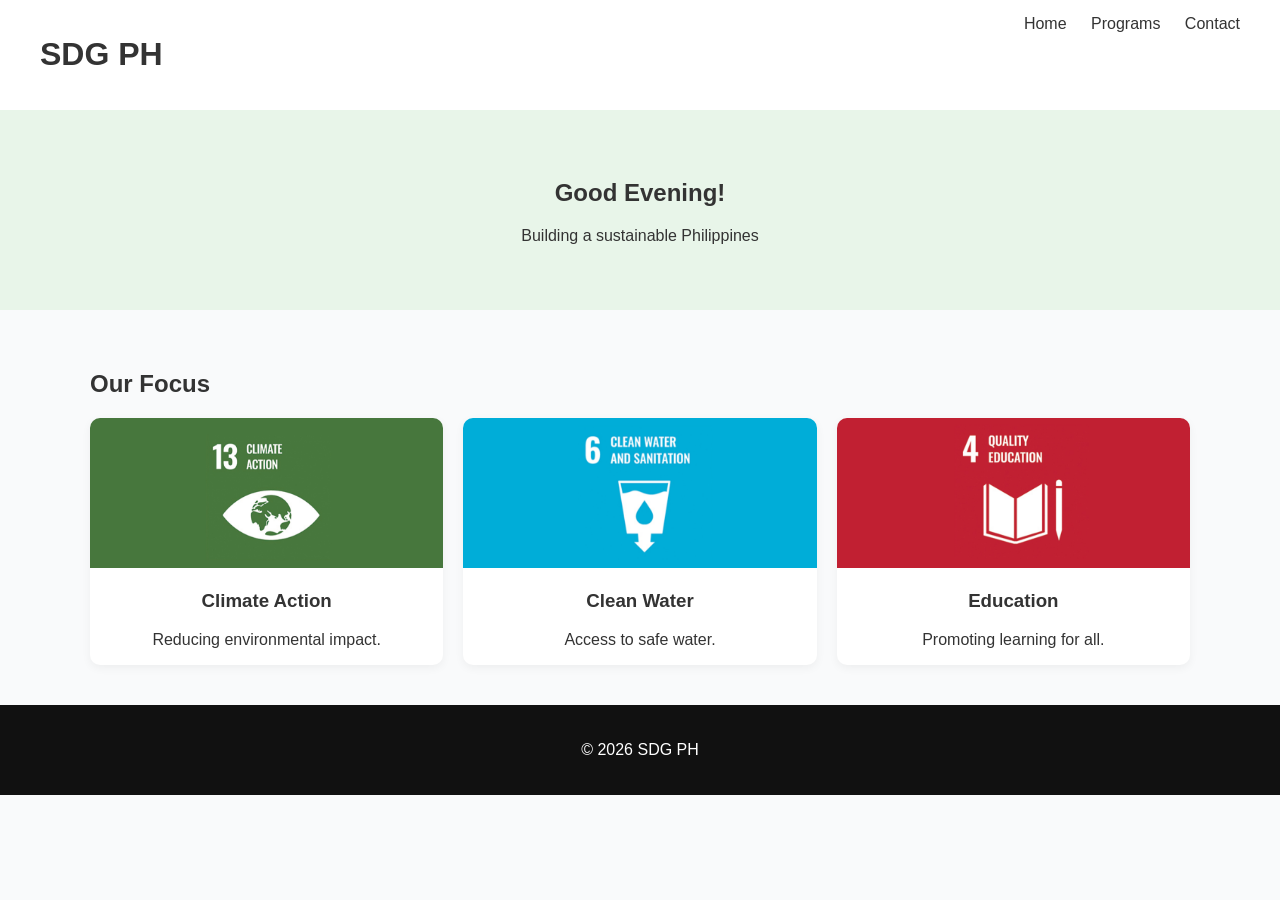
<file: index.html>
<!DOCTYPE html>
<html lang="en">
<head>
  <meta charset="UTF-8">
  <meta name="description" content="SDG PH promotes sustainability">
  <meta name="viewport" content="width=device-width, initial-scale=1.0">
  <title>SDG PH</title>
  <link rel="stylesheet" href="style.css">
</head>

<body>

<header class="navbar">
  <h1>SDG PH</h1>
  <nav>
    <a href="index.html">Home</a>
    <a href="about.html">Programs</a>
    <a href="contact.html">Contact</a>
  </nav>
</header>

<section class="hero">
  <div class="hero-text">
    <h2 id="greeting"></h2>
    <p>Building a sustainable Philippines</p>
  </div>
</section>

<section class="container">
  <h2>Our Focus</h2>
  
  <div class="grid">
  <a href="https://globalgoals.org/goals/13-climate-action/" target="_blank" class="card">
      <img src="climateaction.png" alt="climate">
      <h3>Climate Action</h3>
      <p>Reducing environmental impact.</p>
</a>
	
<a href="https://globalgoals.org/goals/6-clean-water-and-sanitation/" target="_blank" class="card">
      <img src="cleanwater.png" alt="water">
      <h3>Clean Water</h3>
      <p>Access to safe water.</p>
</a>
	
<a href="https://globalgoals.org/goals/4-quality-education/" target="_blank" class="card">
      <img src="education.png" alt="education">
      <h3>Education</h3>
      <p>Promoting learning for all.</p>
</a>
  </div>
</section>

<footer>
  <p>© 2026 SDG PH</p>
</footer>

<script src="script.js"></script>
</body>
</html>
</file>
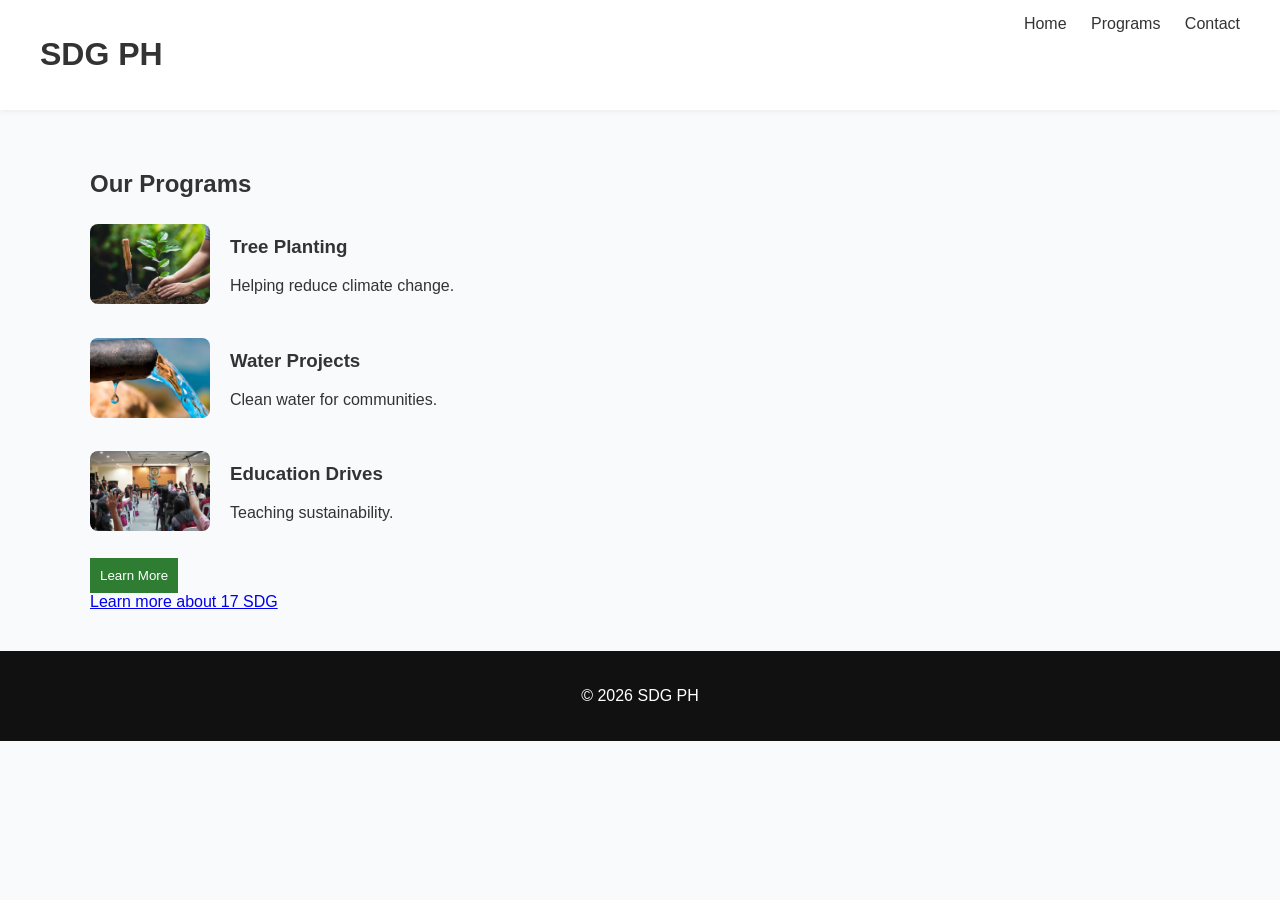
<file: about.html>
<!DOCTYPE html>
<html lang="en">
<head>
  <meta charset="UTF-8">
  <meta name="description" content="Programs of SDG PH">
  <meta name="viewport" content="width=device-width, initial-scale=1.0">
  <title>Programs - SDG PH</title>
  <link rel="stylesheet" href="style.css">
</head>

<body>

<header class="navbar">
  <h1>SDG PH</h1>
  <nav>
    <a href="index.html">Home</a>
    <a href="about.html">Programs</a>
    <a href="contact.html">Contact</a>
  </nav>
</header>

<section class="container">
  <h2>Our Programs</h2>

  <div class="program">
    <img src="treeplanting.jpg">
    <div>
      <h3>Tree Planting</h3>
      <p>Helping reduce climate change.</p>
    </div>
  </div>

  <div class="program">
    <img src="waterproject.jpg">
    <div>
      <h3>Water Projects</h3>
      <p>Clean water for communities.</p>
    </div>
  </div>

  <div class="program">
    <img src="educationdrive.jpg">
    <div>
      <h3>Education Drives</h3>
      <p>Teaching sustainability.</p>
    </div>
  </div>

  <button onclick="toggleInfo()">Learn More</button>
  <div id="moreInfo">
    <a href="https://globalgoals.org/goals/">Learn more about 17 SDG</a>
	</a>
  </div>
</section>

<footer>
  <p>© 2026 SDG PH</p>
</footer>

<script src="script.js"></script>
</body>
</html>
</file>
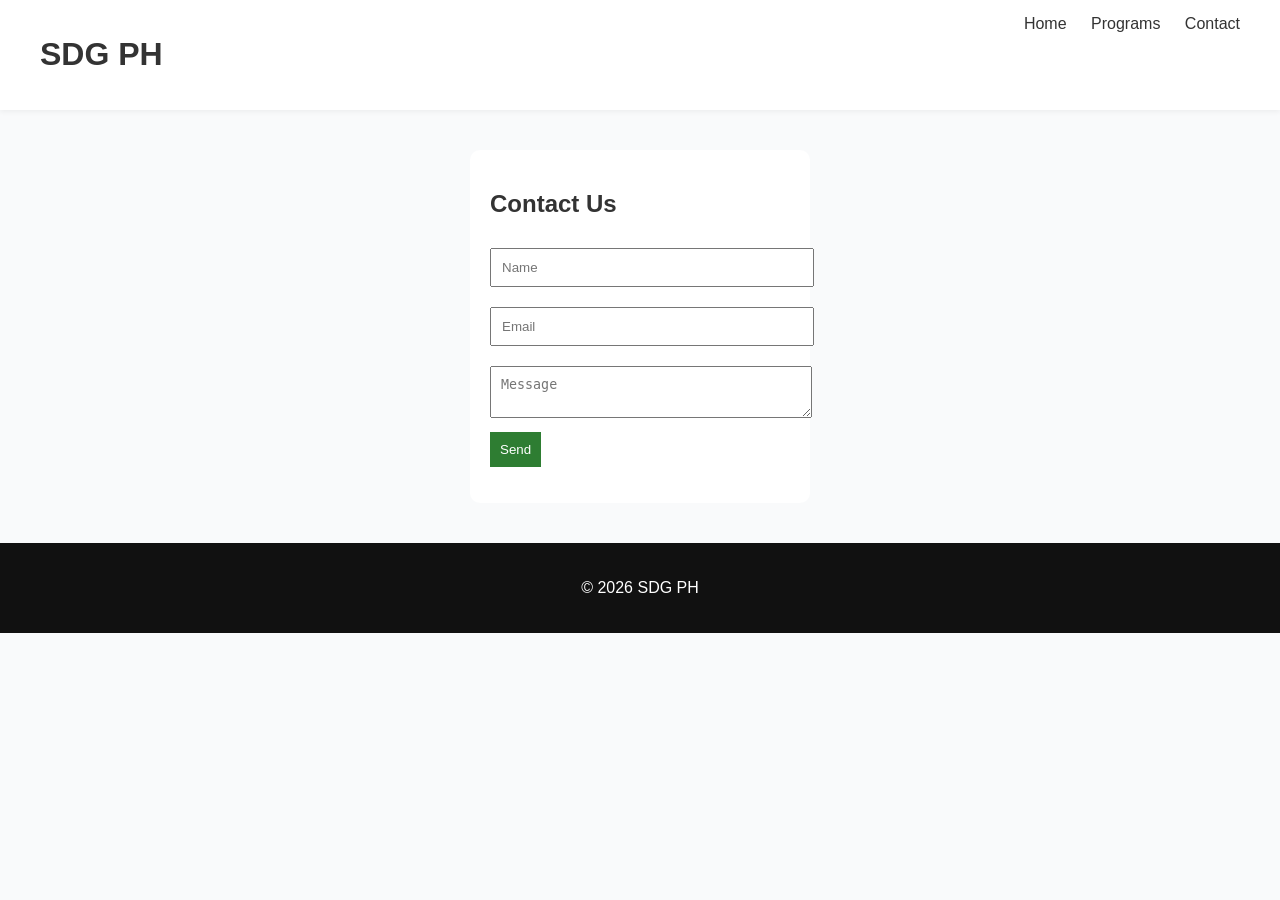
<file: contact.html>
<!DOCTYPE html>
<html lang="en">
<head>
  <meta charset="UTF-8">
  <meta name="description" content="Contact SDG PH">
  <meta name="viewport" content="width=device-width, initial-scale=1.0">
  <title>Contact - SDG PH</title>
  <link rel="stylesheet" href="style.css">
</head>

<body>

<header class="navbar">
  <h1>SDG PH</h1>
  <nav>
    <a href="index.html">Home</a>
    <a href="about.html">Programs</a>
    <a href="contact.html">Contact</a>
  </nav>
</header>

<section class="contact-container">
  <form onsubmit="return validateForm()">
    <h2>Contact Us</h2>
    <input type="text" id="name" placeholder="Name">
    <input type="email" id="email" placeholder="Email">
    <textarea id="message" placeholder="Message"></textarea>
    <button type="submit">Send</button>
    <p id="error"></p>
  </form>
</section>

<footer>
  <p>© 2026 SDG PH</p>
</footer>

<script src="script.js"></script>
</body>
</html>
</file>
<file: style.css>
body {
  margin: 0;
  font-family: Arial, sans-serif;
  background: #f9fafb;
  color: #333;
}

.navbar {
  display: flex;
  justify-content: space-between;
  padding: 15px 40px;
  background: white;
  box-shadow: 0 2px 5px rgba(0,0,0,0.05);
}

.navbar a {
  margin-left: 20px;
  text-decoration: none;
  color: #333;
}

.hero {
  height: 200px;
  background: #e8f5e9;
  display: flex;
  align-items: center;
  justify-content: center;
  text-align: center;
}

.container {
  padding: 40px;
  max-width: 1100px;
  margin: auto;
}

.grid {
  display: grid;
  grid-template-columns: repeat(auto-fit, minmax(250px, 1fr));
  gap: 20px;
}

.card img {
  width: 100%;
  height: 150px;
  object-fit: cover;
}

.program {
  display: flex;
  gap: 20px;
  margin-bottom: 20px;
  align-items: center;
}

.program img {
  width: 120px;
  height: 80px;
  object-fit: cover;
  border-radius: 8px;
}

.contact-container {
  display: flex;
  justify-content: center;
  padding: 40px;
}

form {
  background: white;
  padding: 20px;
  border-radius: 10px;
  width: 300px;
}

input, textarea {
  width: 100%;
  margin: 10px 0;
  padding: 10px;
}

button {
  background: #2e7d32;
  color: white;
  border: none;
  padding: 10px;
  cursor: pointer;
}

footer {
  text-align: center;
  padding: 20px;
  background: #111;
  color: white;
}

.card {
  background: white;
  border-radius: 10px;
  overflow: hidden;
  box-shadow: 0 3px 10px rgba(0,0,0,0.05);
  text-align: center;
  transition: transform 0.3s, box-shadow 0.3s;
  display: block;
  color: inherit;
  text-decoration: none;
}

.card:hover {
  transform: translateY(-5px);
  box-shadow: 0 8px 20px rgba(0,0,0,0.15);
}
</file>
